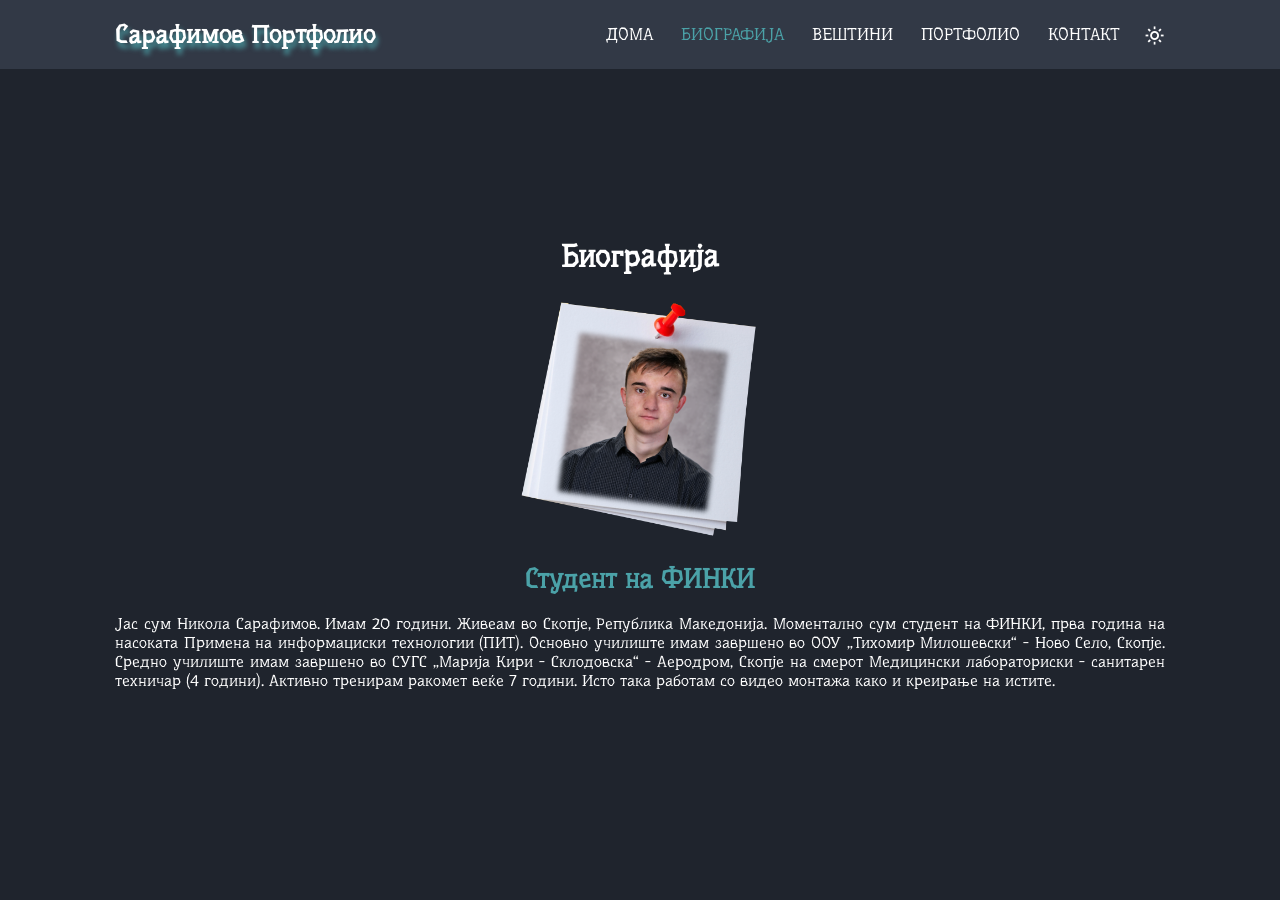
<file: Biography.html>
<!DOCTYPE html>
<html lang="mk">
<head>
    <meta charset="UTF-8">
    <meta http-equiv="X-UA-Compatible" content="IE=edge">
    <meta name="viewport" content="width=device-width, initial-scale=1.0">
    <title>Сарафимов портфолио</title>
    <link href='https://unpkg.com/boxicons@2.1.4/css/boxicons.min.css' rel='stylesheet'>
    <link rel="stylesheet" href="style.css">
    <link rel="preconnect" href="https://fonts.googleapis.com">
    <link rel="preconnect" href="https://fonts.gstatic.com" crossorigin>
    <link href="https://fonts.googleapis.com/css2?family=Pangolin&family=Underdog&display=swap" rel="stylesheet">
    <link rel="icon" href="./images/Лого.png">
</head>
<body>
    <header class="header">
        <a href="index.html" class="logo">Сарафимов Портфолио</a>

        <nav class="nav-links">
            <a href="index.html" style="--i:1;">ДОМА</a>
            <a href="Biography.html" style="--i:2;" class="active">БИОГРАФИЈА</a>
            <a href="Skills.html" style="--i:3;">ВЕШТИНИ</a>
            <a href="Portfolio.html" style="--i:4;">ПОРТФОЛИО</a>
            <a href="Contact.html" style="--i:5;">КОНТАКТ</a>
        </nav>

        <div class="lightDark-mode">
            <i class='bx bx-sun sun' ></i>
            <i class='bx bx-moon moon' ></i>
        </div>

        <div class="bx bx-menu" id="menu-icon"></div>
    </header>

    <section class="biography" id="biography">
        <h2 class="naslov">Биографија</h2>

        <div class="biography-pic">
            <img src="images/img2.png" alt="">
        </div>

        <div class="biography-text">
            <h3>Студент на ФИНКИ</h3>
            <p align="justify">Јас сум Никола Сарафимов. Имам 20 години. Живеам во Скопје, Република Македонија.
                Моментално сум студент на ФИНКИ, прва година на насоката Примена на информациски технологии (ПИТ).
                Основно училиште имам завршено во ООУ „Тихомир Милошевски“ - Ново Село, Скопје. Средно училиште имам
                завршено во СУГС „Марија Кири - Склодовска“ - Аеродром, Скопје на смерот Медицински лабораториски -
                санитарен техничар (4 години). Активно тренирам ракомет веќе 7 години. Исто така работам со видео монтажа
                како и креирање на истите.</p>
        </div>
    </section>

    <script src="script.js"></script>
</body>
</html>
</file>
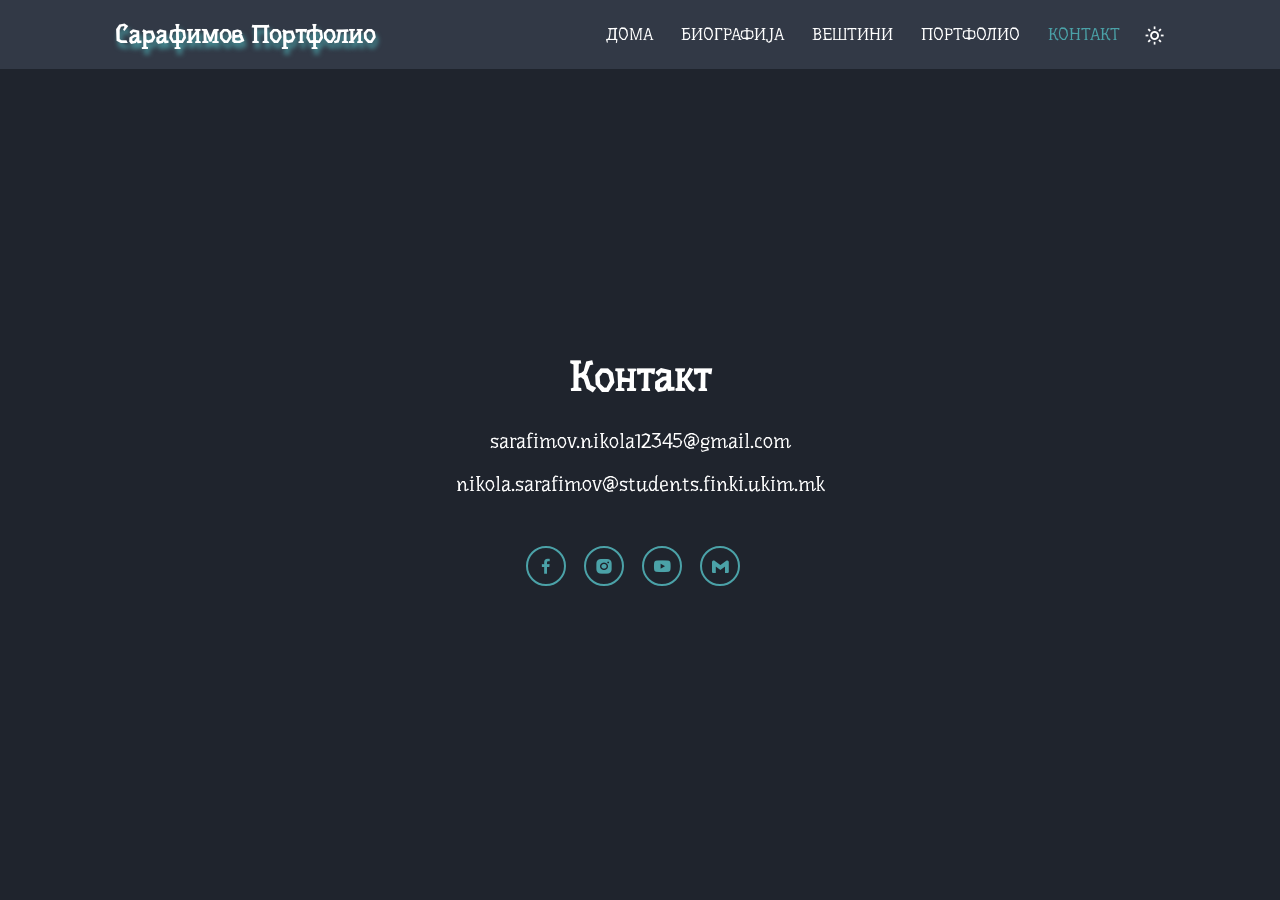
<file: Contact.html>
<!DOCTYPE html>
<html lang="mk">
<head>
    <meta charset="UTF-8">
    <meta http-equiv="X-UA-Compatible" content="IE=edge">
    <meta name="viewport" content="width=device-width, initial-scale=1.0">
    <title>Сарафимов портфолио</title>
    <link href='https://unpkg.com/boxicons@2.1.4/css/boxicons.min.css' rel='stylesheet'>
    <link rel="stylesheet" href="style.css">
    <link rel="preconnect" href="https://fonts.googleapis.com">
    <link rel="preconnect" href="https://fonts.gstatic.com" crossorigin>
    <link href="https://fonts.googleapis.com/css2?family=Pangolin&family=Underdog&display=swap" rel="stylesheet">
    <link rel="icon" href="./images/Лого.png">
</head>
<body>
    <header class="header">
        <a href="index.html" class="logo">Сарафимов Портфолио</a>

        <nav class="nav-links">
            <a href="index.html" style="--i:1;">ДОМА</a>
            <a href="Biography.html" style="--i:2;">БИОГРАФИЈА</a>
            <a href="Skills.html" style="--i:3;">ВЕШТИНИ</a>
            <a href="Portfolio.html" style="--i:4;">ПОРТФОЛИО</a>
            <a href="Contact.html" style="--i:5;" class="active">КОНТАКТ</a>
        </nav>

        <div class="lightDark-mode">
            <i class='bx bx-sun sun' ></i>
            <i class='bx bx-moon moon' ></i>
        </div>

        <div class="bx bx-menu" id="menu-icon"></div>
    </header>

    <section class="contact" id="contact">
        <h2 class="heading">Контакт</h2>
        <p>sarafimov.nikola12345@gmail.com</p>
        <p>nikola.sarafimov@students.finki.ukim.mk</p>

        <div class="social-media">
            <a href="https://www.facebook.com/profile.php?id=100004981455126" target="_blank" style="--i:7"><i class='bx bxl-facebook'></i></a>
            <a href="https://www.instagram.com/nikolasarafimov/" target="_blank" style="--i:8"><i class='bx bxl-instagram-alt'></i></a>
            <a href="https://www.youtube.com/channel/UCHr0fqBhKNtEHoNAk91UPCg" target="_blank" style="--i:9"><i class='bx bxl-youtube'></i></a>
            <a href="mailto:sarafimov.nikola12345@gmail.com" target="_blank" style="--i:10"><i class='bx bxl-gmail' ></i></a>
        </div>
    </section>

    <script src="script.js"></script>
</body>
</html>
</file>
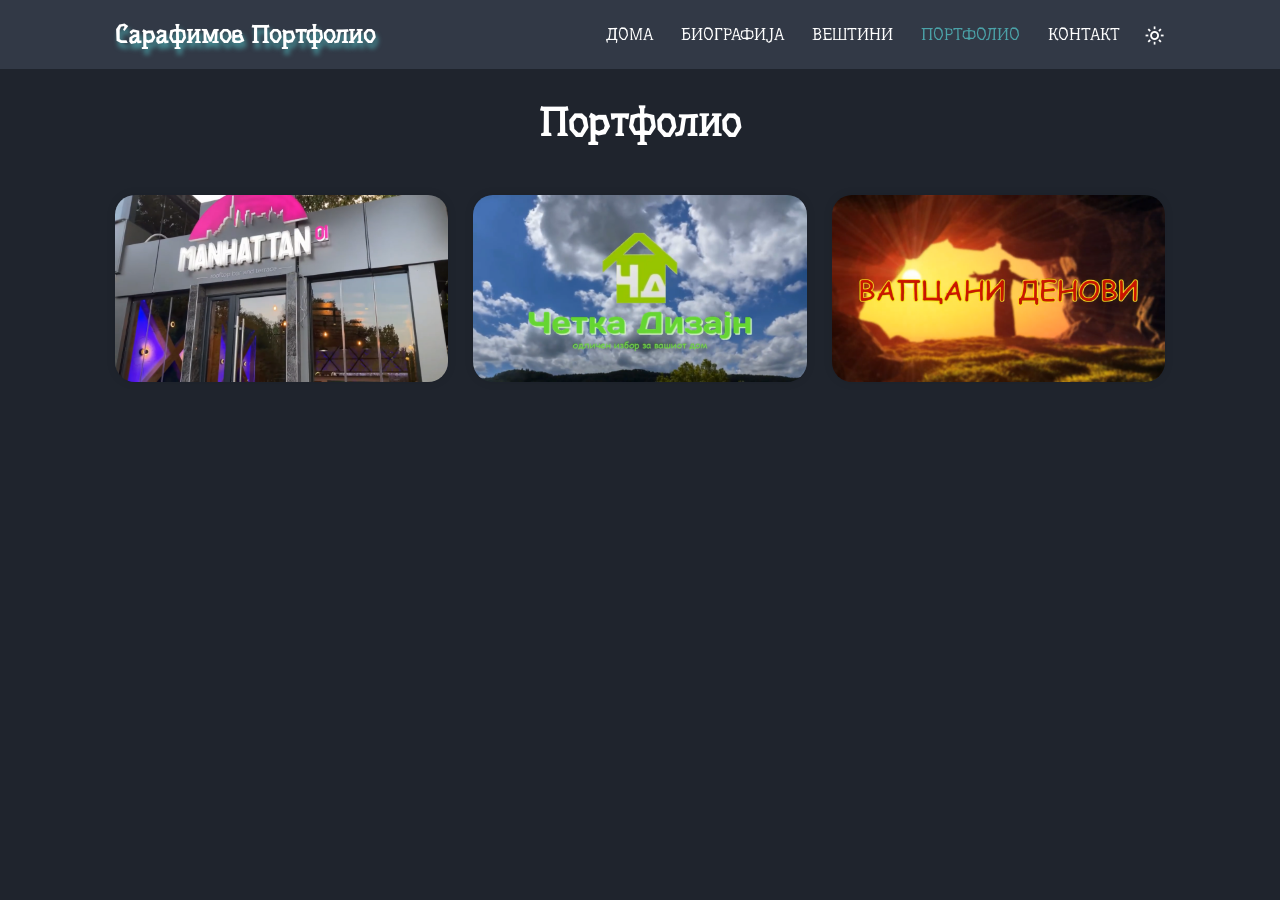
<file: Portfolio.html>
<!DOCTYPE html>
<html lang="mk">
<head>
    <meta charset="UTF-8">
    <meta http-equiv="X-UA-Compatible" content="IE=edge">
    <meta name="viewport" content="width=device-width, initial-scale=1.0">
    <title>Сарафимов портфолио</title>
    <link href='https://unpkg.com/boxicons@2.1.4/css/boxicons.min.css' rel='stylesheet'>
    <link rel="stylesheet" href="style.css">
    <link rel="preconnect" href="https://fonts.googleapis.com">
    <link rel="preconnect" href="https://fonts.gstatic.com" crossorigin>
    <link href="https://fonts.googleapis.com/css2?family=Pangolin&family=Underdog&display=swap" rel="stylesheet">
    <link rel="icon" href="./images/Лого.png">
</head>
<body>
    <header class="header">
        <a href="index.html" class="logo">Сарафимов Портфолио</a>

        <nav class="nav-links">
            <a href="index.html" style="--i:1;">ДОМА</a>
            <a href="Biography.html" style="--i:2;">БИОГРАФИЈА</a>
            <a href="Skills.html" style="--i:3;">ВЕШТИНИ</a>
            <a href="Portfolio.html" style="--i:4;" class="active">ПОРТФОЛИО</a>
            <a href="Contact.html" style="--i:5;">КОНТАКТ</a>
        </nav>

        <div class="lightDark-mode">
            <i class='bx bx-sun sun' ></i>
            <i class='bx bx-moon moon' ></i>
        </div>

        <div class="bx bx-menu" id="menu-icon"></div>
    </header>

    <section class="portfolio" id="portfolio">
        <h2 class="heading">Портфолио</h2>

        <div class="portfolio-content">
            <div class="portfolio-box">
                <img src="images/portfolio1.png" alt="">

                <div class="portfolio-layer">
                    <h4>Manhattan 01</h4>
                    <p>Manhattan 01 - rooftop bar and terrace е кафитерија лоцирана во Драчево отворена за посетители
                        во 2021 година.</p>
                    <a href="https://www.youtube.com/watch?v=SueXGS1BZuY" target="_blank"><i class='bx bx-link-external'></i></a>
                </div>
            </div>

            <div class="portfolio-box">
                <img src="images/portfolio2.png" alt="">

                <div class="portfolio-layer">
                    <h4>Четка Дизајн</h4>
                    <p>Четка Дизајн е компанија за изработување секаков вид на мебел и ентериер лоцирана во Драчево,
                        Скопје.</p>
                    <a href="https://www.youtube.com/watch?v=5TqYJD3V96o&t=2s" target="_blank"><i class='bx bx-link-external'></i></a>
                </div>
            </div>

            <div class="portfolio-box">
                <img src="images/portfolio3.png" alt="">

                <div class="portfolio-layer">
                    <h4>Вапцани денови</h4>
                    <p>Вапцани денови е адаптација на Македонска стара приказна изведена од ученици од СУГС „Марија Кири
                        - Склодовска“ при драмска секција по повод празникот Велигден.</p>
                    <a href="https://www.youtube.com/watch?v=720AX8628Us&t=263s" target="_blank"><i class='bx bx-link-external'></i></a>
                </div>
            </div>
        </div>
    </section>

    <script src="script.js"></script>
</body>
</html>
</file>
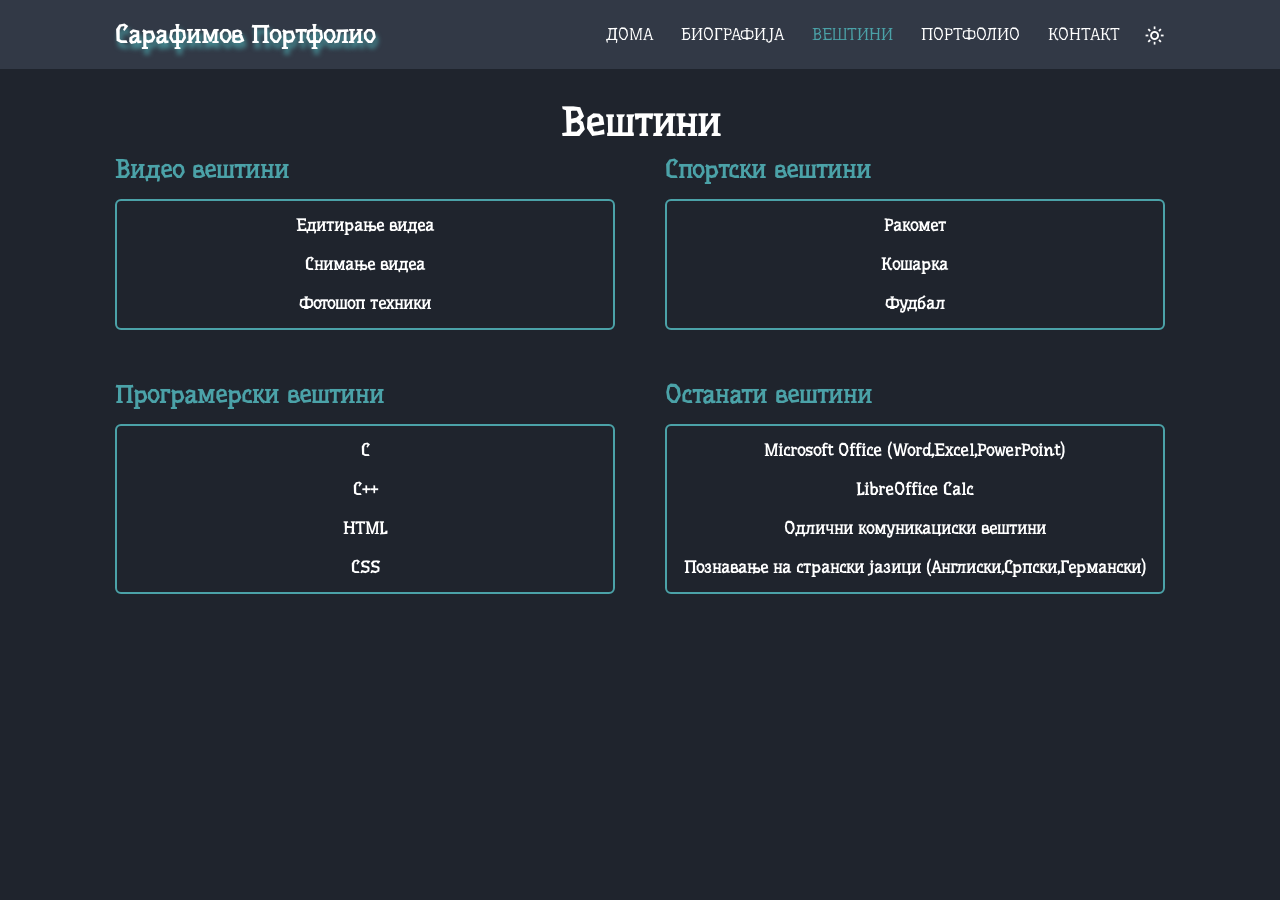
<file: Skills.html>
<!DOCTYPE html>
<html lang="mk">
<head>
    <meta charset="UTF-8">
    <meta http-equiv="X-UA-Compatible" content="IE=edge">
    <meta name="viewport" content="width=device-width, initial-scale=1.0">
    <title>Сарафимов портфолио</title>
    <link href='https://unpkg.com/boxicons@2.1.4/css/boxicons.min.css' rel='stylesheet'>
    <link rel="stylesheet" href="style.css">
    <link rel="preconnect" href="https://fonts.googleapis.com">
    <link rel="preconnect" href="https://fonts.gstatic.com" crossorigin>
    <link href="https://fonts.googleapis.com/css2?family=Pangolin&family=Underdog&display=swap" rel="stylesheet">
    <link rel="icon" href="./images/Лого.png">
</head>
<body>
    <header class="header">
        <a href="index.html" class="logo">Сарафимов Портфолио</a>

        <nav class="nav-links">
            <a href="index.html" style="--i:1;">ДОМА</a>
            <a href="Biography.html" style="--i:2;">БИОГРАФИЈА</a>
            <a href="Skills.html" style="--i:3;" class="active">ВЕШТИНИ</a>
            <a href="Portfolio.html" style="--i:4;">ПОРТФОЛИО</a>
            <a href="Contact.html" style="--i:5;">КОНТАКТ</a>
        </nav>

        <div class="lightDark-mode">
            <i class='bx bx-sun sun' ></i>
            <i class='bx bx-moon moon' ></i>
        </div>

        <div class="bx bx-menu" id="menu-icon"></div>
    </header>

    <section class="skills" id="skills">
        <h2 class="heading">Вештини</h2>

        <div class="skills-row">
            <div class="skills-column">
                <h3 class="title">Видео вештини</h3>

                <div class="skills-box">
                    <div class="skills-content">
                        <div class="progress">
                            <h3>Едитирање видеа</h3>
                        </div>

                        <div class="progress">
                            <h3>Снимање видеа</h3>
                        </div>

                        <div class="progress">
                            <h3>Фотошоп техники</h3>
                        </div>
                    </div>
                </div>
            </div>

            <div class="skills-column">
                <h3 class="title">Спортски вештини</h3>

                <div class="skills-box">
                    <div class="skills-content">
                        <div class="progress">
                            <h3>Ракомет</h3>
                        </div>

                        <div class="progress">
                            <h3>Кошарка</h3>
                        </div>

                        <div class="progress">
                            <h3>Фудбал</h3>
                        </div>
                    </div>
                </div>
            </div>

            <div class="skills-column">
                <h3 class="title">Програмерски вештини</h3>

                <div class="skills-box">
                    <div class="skills-content">
                        <div class="progress">
                            <h3>C</h3>
                        </div>

                        <div class="progress">
                            <h3>C++</h3>
                        </div>

                        <div class="progress">
                            <h3>HTML</h3>
                        </div>

                        <div class="progress">
                            <h3>CSS</h3>
                        </div>
                    </div>
                </div>
            </div>

            <div class="skills-column">
                <h3 class="title">Останати вештини</h3>

                <div class="skills-box">
                    <div class="skills-content">
                        <div class="progress">
                            <h3>Microsoft Office (Word,Excel,PowerPoint)</h3>
                        </div>

                        <div class="progress">
                            <h3>LibreOffice Calc</h3>
                        </div>

                        <div class="progress">
                            <h3>Одлични комуникациски вештини</h3>
                        </div>

                        <div class="progress">
                            <h3>Познавање нa странски јазици (Англиски,Српски,Германски)</h3>
                        </div>
                    </div>
                </div>
            </div>
        </div>
    </section>

    <script src="script.js"></script>
</body>
</html>
</file>
<file: style.css>
*{
    margin: 0;
    padding: 0;
    box-sizing: border-box;
    text-decoration: none;
    border: none;
    outline: none;
    scroll-behavior: smooth;
    font-family: 'Underdog', cursive;
}

:root{
    --body-color: #1f242d;
    --header-color: #323946;
    --text-color: #fff;
    --side-nav: #323946;
    --main-color: #4ba2a8;
}

html{
    font-size: 62.5%;
    overflow-x: hidden;
}

body{
    background-color: var(--body-color);
    color: var(--text-color);
}

section{
    min-height: 100vh;
    padding: 10rem 9% 2rem;
}

body.light{
    --body-color: #cbcbcb;
    --header-color: #e3e3e3;
    --text-color: #3a3a3a;
    --side-nav: #e3e3e3;
}

.header{
    position: fixed;
    top: 0;
    left: 0;
    width: 100%;
    padding: 2rem 9%;
    background: var(--header-color);
    display: flex;
    align-items: center;
    z-index: 100;
}

.logo {
    font-size: 25px;
    font-weight: 600;
    color: var(--text-color);
    cursor: pointer;
    margin-right: auto;
    animation: slideRight 1s ease forwards;
    text-shadow: 2px 5px 5px var(--main-color);
}

.nav-links a{
    display: inline-block;
    position: relative;
    font-size: 17px;
    font-weight: 500;
    color: var(--text-color);
//padding: 10px;
    margin-right: 25px;
    transition: .3s;
    animation: slideRight .5s ease forwards;
}

.nav-links a.active{
    color: var(--main-color);
}

.nav-links a:hover{
    color: var(--main-color);
}

#lightMode-icon{
    font-size: 20px;
    color: var(--text-color);
    cursor: pointer;
}

#menu-icon{
    font-size: 20px;
    color: var(--text-color);
    display: none;
}

.lightDark-mode i:hover{
    color: var(--main-color);
}

.lightDark-mode{
    display: flex;
    align-items: center;
    justify-content: center;
    margin: 0 10px;
    transition: .3s;
    animation: slideRight .5s ease forwards;
}

.lightDark-mode i{
    position: absolute;
    color: var(--text-color);
    font-size: 22px;
    cursor: pointer;
    transition: all 0.3s ease;
}

.lightDark-mode i.moon{
    opacity: 0;
    pointer-events: none;
}

.lightDark-mode.active i.moon{
    opacity: 1;
    pointer-events: auto;
}

.lightDark-mode.active i.sun{
    opacity: 0;
    pointer-events: none;
}

.home{
    position: relative;
    width: 100%;
    height: 100vh;
    display: flex;
    justify-content: center;
    align-items: center;
    padding: 70px 10% 0;
}

.home-pic img{
    width: 35vw;
    max-width: 450px;
    margin-right: 50px;
    opacity: 0;
    animation: zoomIn 1s ease forwards, floatImage 4s ease-in-out infinite;
    animation-delay: 2s, 3s;
}

.home-text{
    max-width: 600px;
}

.home-text h3{
    font-size: 32px;
    font-weight: 700;
    opacity: 0;
    animation: slideBottom 1s ease forwards;
    animation-delay: .7s;
}

.home-text h3:nth-of-type(2){
    margin-bottom: 20px;
    animation: slideTop 1s ease forwards;
    animation-delay: .7s;
}

.home-text h3 span{
    color: var(--main-color);
}

.home-text h1{
    font-size: 56px;
    font-weight: 700;
    line-height: 1.3;
    margin: -3px 0;
    opacity: 0;
    animation: slideRight 1s ease forwards;
    animation-delay: 1s;
}

.home-text p{
    font-size: 16px;
    opacity: 0;
    animation: slideLeft 1s ease forwards;
    animation-delay: 1s;
}

.biography{
    display: flex;
    justify-content: center;
    align-items: center;
    flex-direction: column;
    gap: 2rem;
    padding-bottom: 6rem;
    animation: slideLeft 1s ease forwards;
    animation-delay: 1s;
}

.naslov{
    font-size: 30px;
    text-align: center;
}

.biography-pic{
    position: relative;
    width: 25rem;
    height: 25rem;
    display: flex;
    justify-content: center;
    align-items: center;
}

.biography-pic img:hover{
    transform: scale(1.2);
}
.biography-pic img{
    width: 100%;
    transition: 0.5s;
}

.biography-text{
    text-align: center;
}

.biography-text h3{
    font-size: 26px;
    color: var(--main-color);
}

.biography-text p{
    font-size: 16px;
    margin: 2rem 0 1rem;
}

.heading{
    text-align: center;
    font-size: 40px;
    padding-bottom: 9px;
    opacity: 0;
    animation: slideTop 1s ease forwards;
    animation-delay: .7s;
}

.skills{
    min-height: auto;
//padding-bottom: 7rem;
    background: var(--body-color);
}

.skills .skills-row{
    display: flex;
    flex-wrap: wrap;
    gap: 5rem;
    opacity: 0;
    animation: slideRight 1s ease forwards;
    animation-delay: 1s;
}

.skills-row .skills-column{
    flex: 1 1 40rem;
}

.skills-column .title{
    font-size: 25px;
    margin: 0 0 15px;
    color: var(--main-color);
}

.skills-box .skills-content{
    position: relative;
    border: .2rem solid var(--main-color);
    border-radius: .6rem;
    padding: .5rem 1.5rem;
    z-index: 1;
    overflow: hidden;
}

.skills-box .skills-content::before{
    content: '';
    position: absolute;
    top: 0;
    left: 0;
    width: 0;
    height: 100%;
    background: var(--body-color);
    z-index: -1;
    transition: .5s;
}

.skills-box .skills-content:hover::before{
    width: 100%;
}
.skills-content .progress{
    padding: 1rem 0;
}

.skills-content .progress h3{
    font-size: 17px;
    display: flex;
    justify-content: center;
}

.skills-content .progress h3 span{
    color: var(--text-color);
}

.portfolio{
    background-color: var(--body-color);
    padding-bottom: 10rem;
    align-items: center;
}

.portfolio h2{
    margin-bottom: 4rem;
}

.portfolio .portfolio-content{
    display: grid;
    grid-template-columns: repeat(3, 1fr);
    align-items: center;
    gap: 25px;
}

.portfolio-content .portfolio-box{
    position: relative;
    display: flex;
    border-radius: 2rem;
    box-shadow: 0 0 1rem rgba(0, 0, 0, .1);
    overflow: hidden;
    opacity: 0;
    animation: slideTop 1s ease forwards;
    animation-delay: .7s;
}

.portfolio-box img{
    width: 100%;
    transition: .5s ease;
}

.portfolio-box:hover img{
    transform: scale(1.1);
}

.portfolio-box .portfolio-layer{
    position: absolute;
    bottom: 0;
    left: 0;
    width: 100%;
    height: 100%;
    background: linear-gradient(rgba(0, 0, 0, .1), var(--main-color));
    color: white;
    display: flex;
    justify-content: center;
    align-items: center;
    flex-direction: column;
    text-align: center;
    padding: 0 4rem;
    opacity: 0;
    transition: .5s ease;
}

.portfolio-box:hover .portfolio-layer{
    opacity: 1;
}

.portfolio-layer h4{
    font-size: 3rem;
}

.portfolio-layer p{
    font-size: 16px;
    margin: .3rem 0 1rem;
}

.portfolio-layer a{
    display: inline-flex;
    justify-content: center;
    align-items: center;
    width: 5rem;
    height: 5rem;
    background: white;
    border-radius: 50%;
}

.portfolio-layer a i{
    font-size: 2rem;
    color: var(--body-color);
}

.contact{
    display: flex;
    justify-content: center;
    align-items: center;
    flex-direction: column;
    gap: 2rem;
    padding-bottom: 30px;
}

.contact p{
    font-size: 20px;
    transition: .5s ease;
    opacity: 0;
    animation: slideLeft 1s ease forwards;
    animation-delay: calc(.2s * var(--i));
}

.social-media a{
    display: inline-flex;
    justify-content: center;
    align-items: center;
    width: 40px;
    height: 40px;
    background: transparent;
    border: 2px solid var(--main-color);
    border-radius: 50%;
    font-size: 20px;
    color: var(--main-color);
    text-decoration: none;
    margin: 30px 15px 30px 0;
    transition: .5s ease;
    opacity: 0;
    animation: slideLeft 1s ease forwards;
    animation-delay: calc(.2s * var(--i));
}

.social-media a:hover{
    background: var(--main-color);
    color: var(--side-nav);
    box-shadow: 0 0 10px var(--main-color);
}

@keyframes slideRight{
    0%{
        transform: translateX(-100px);
        opacity: 0;
    }

    100%{
        transform: translateX(0);
        opacity: 1;
    }
}

@keyframes slideLeft{
    0%{
        transform: translateX(-100px);
        opacity: 0;
    }

    100%{
        transform: translateX(0);
        opacity: 1;
    }
}

@keyframes slideTop{
    0%{
        transform: translateY(-100px);
        opacity: 0;
    }

    100%{
        transform: translateY(0);
        opacity: 1;
    }
}

@keyframes slideBottom{
    0%{
        transform: translateY(-100px);
        opacity: 0;
    }

    100%{
        transform: translateY(0);
        opacity: 1;
    }
}

@keyframes zoomIn{
    0%{
        transform: scale(0);
        opacity: 0;
    }

    100%{
        transform: scale(1);
        opacity: 1;
    }
}

@keyframes floatImage{
    0%{
        transform: translateY(0);
    }

    50%{
        transform: translateY(-24px);
    }
    100%{
        transform: translateY(0);
    }
}

@media (max-width: 790px){
    #menu-icon{
        display: block;
    }

    .nav-links{
        position: absolute;
        top: 100%;
        left: 0;
        width: 100%;
        padding: 1rem 3%;
        background: var(--side-nav);
        border-top: .1rem solid rgba(0, 0, 0, .2);
        box-shadow: 0 .5rem 1rem rgba(0, 0, 0, .1);
        display: none;
    }

    .nav-links.active{
        display: block;
    }

    .nav-links a{
        display: block;
        font-size: 2rem;
        margin: 3rem 0;
        color: var(--text-color);
    }

    .nav-links a:nth-child(1),
    .nav-links a:nth-child(2){
        color: var(--text-color);
    }

    .nav-links a.active{
        color: var(--main-color);
    }

    .lightDark-mode{
        margin-right: 15px;
    }
}
</file>
